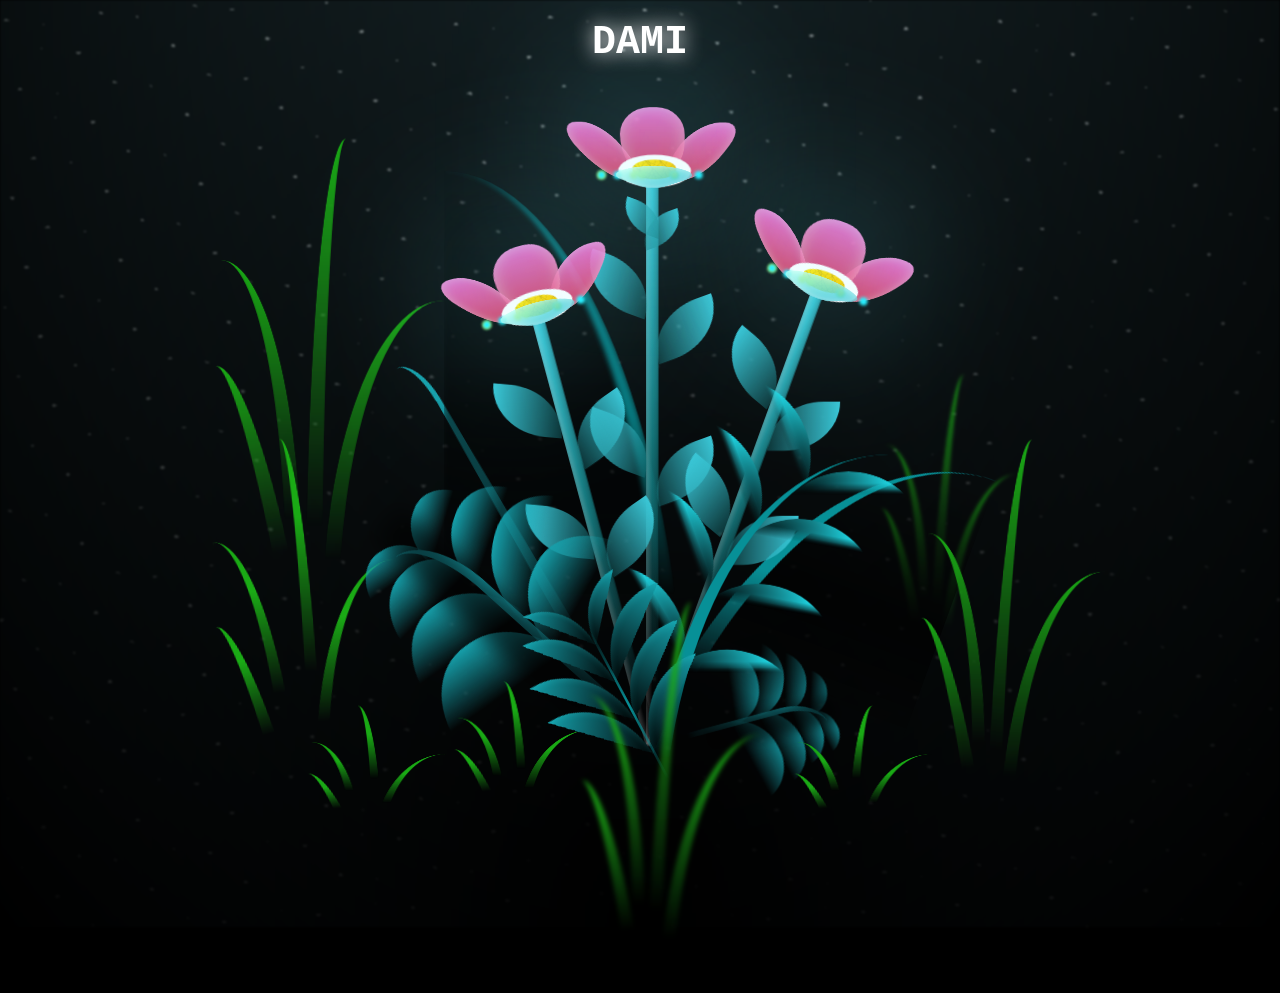
<file: flower.html>
<!DOCTYPE html>
<html lang="en">

<head>
 <head>
  <meta charset="UTF-8" />
  <meta name="viewport" content="width=device-width, initial-scale=1.0" />
  <title>FLOWERS FOR YOU</title>

  <!-- IMPORTANT: use flower.css, not style.css -->
  <link rel="stylesheet" href="flower.css" />
</head>

<body class="not-loaded">
  ...
  <!-- IMPORTANT: use flower.js, not script.js -->
  <script src="flower.js"></script>
</body>

 
  <div class="night"></div>

  
  <div class="flowers">
    <div class="flower flower--1">
      <div class="flower__leafs flower__leafs--1">
        <div class="flower__leaf flower__leaf--1"></div>
        <div class="flower__leaf flower__leaf--2"></div>
        <div class="flower__leaf flower__leaf--3"></div>
        <div class="flower__leaf flower__leaf--4"></div>
        <div class="flower__white-circle"></div>

        <div class="flower__light flower__light--1"></div>
        <div class="flower__light flower__light--2"></div>
        <div class="flower__light flower__light--3"></div>
        <div class="flower__light flower__light--4"></div>
        <div class="flower__light flower__light--5"></div>
        <div class="flower__light flower__light--6"></div>
        <div class="flower__light flower__light--7"></div>
        <div class="flower__light flower__light--8"></div>

      </div>
      <div class="flower__line">
        <div class="flower__line__leaf flower__line__leaf--1"></div>
        <div class="flower__line__leaf flower__line__leaf--2"></div>
        <div class="flower__line__leaf flower__line__leaf--3"></div>
        <div class="flower__line__leaf flower__line__leaf--4"></div>
        <div class="flower__line__leaf flower__line__leaf--5"></div>
        <div class="flower__line__leaf flower__line__leaf--6"></div>
      </div>
    </div>

    <div class="flower flower--2">
      <div class="flower__leafs flower__leafs--2">
        <div class="flower__leaf flower__leaf--1"></div>
        <div class="flower__leaf flower__leaf--2"></div>
        <div class="flower__leaf flower__leaf--3"></div>
        <div class="flower__leaf flower__leaf--4"></div>
        <div class="flower__white-circle"></div>

        <div class="flower__light flower__light--1"></div>
        <div class="flower__light flower__light--2"></div>
        <div class="flower__light flower__light--3"></div>
        <div class="flower__light flower__light--4"></div>
        <div class="flower__light flower__light--5"></div>
        <div class="flower__light flower__light--6"></div>
        <div class="flower__light flower__light--7"></div>
        <div class="flower__light flower__light--8"></div>

      </div>
      <div class="flower__line">
        <div class="flower__line__leaf flower__line__leaf--1"></div>
        <div class="flower__line__leaf flower__line__leaf--2"></div>
        <div class="flower__line__leaf flower__line__leaf--3"></div>
        <div class="flower__line__leaf flower__line__leaf--4"></div>
      </div>
    </div>

    <div class="flower flower--3">
      <div class="flower__leafs flower__leafs--3">
        <div class="flower__leaf flower__leaf--1"></div>
        <div class="flower__leaf flower__leaf--2"></div>
        <div class="flower__leaf flower__leaf--3"></div>
        <div class="flower__leaf flower__leaf--4"></div>
        <div class="flower__white-circle"></div>

        <div class="flower__light flower__light--1"></div>
        <div class="flower__light flower__light--2"></div>
        <div class="flower__light flower__light--3"></div>
        <div class="flower__light flower__light--4"></div>
        <div class="flower__light flower__light--5"></div>
        <div class="flower__light flower__light--6"></div>
        <div class="flower__light flower__light--7"></div>
        <div class="flower__light flower__light--8"></div>

      </div>
      <div class="flower__line">
        <div class="flower__line__leaf flower__line__leaf--1"></div>
        <div class="flower__line__leaf flower__line__leaf--2"></div>
        <div class="flower__line__leaf flower__line__leaf--3"></div>
        <div class="flower__line__leaf flower__line__leaf--4"></div>
      </div>
    </div>

    <div class="grow-ans" style="--d:1.2s">
      <div class="flower__g-long">
        <div class="flower__g-long__top"></div>
        <div class="flower__g-long__bottom"></div>
      </div>
    </div>

    <div class="growing-grass">
      <div class="flower__grass flower__grass--1">
        <div class="flower__grass--top"></div>
        <div class="flower__grass--bottom"></div>
        <div class="flower__grass__leaf flower__grass__leaf--1"></div>
        <div class="flower__grass__leaf flower__grass__leaf--2"></div>
        <div class="flower__grass__leaf flower__grass__leaf--3"></div>
        <div class="flower__grass__leaf flower__grass__leaf--4"></div>
        <div class="flower__grass__leaf flower__grass__leaf--5"></div>
        <div class="flower__grass__leaf flower__grass__leaf--6"></div>
        <div class="flower__grass__leaf flower__grass__leaf--7"></div>
        <div class="flower__grass__leaf flower__grass__leaf--8"></div>
        <div class="flower__grass__overlay"></div>
      </div>
    </div>

    <div class="growing-grass">
      <div class="flower__grass flower__grass--2">
        <div class="flower__grass--top"></div>
        <div class="flower__grass--bottom"></div>
        <div class="flower__grass__leaf flower__grass__leaf--1"></div>
        <div class="flower__grass__leaf flower__grass__leaf--2"></div>
        <div class="flower__grass__leaf flower__grass__leaf--3"></div>
        <div class="flower__grass__leaf flower__grass__leaf--4"></div>
        <div class="flower__grass__leaf flower__grass__leaf--5"></div>
        <div class="flower__grass__leaf flower__grass__leaf--6"></div>
        <div class="flower__grass__leaf flower__grass__leaf--7"></div>
        <div class="flower__grass__leaf flower__grass__leaf--8"></div>
        <div class="flower__grass__overlay"></div>
      </div>
    </div>

    <div class="grow-ans" style="--d:2.4s">
      <div class="flower__g-right flower__g-right--1">
        <div class="leaf"></div>
      </div>
    </div>

    <div class="grow-ans" style="--d:2.8s">
      <div class="flower__g-right flower__g-right--2">
        <div class="leaf"></div>
      </div>
    </div>

    <div class="grow-ans" style="--d:2.8s">
      <div class="flower__g-front">
        <div class="flower__g-front__leaf-wrapper flower__g-front__leaf-wrapper--1">
          <div class="flower__g-front__leaf"></div>
        </div>
        <div class="flower__g-front__leaf-wrapper flower__g-front__leaf-wrapper--2">
          <div class="flower__g-front__leaf"></div>
        </div>
        <div class="flower__g-front__leaf-wrapper flower__g-front__leaf-wrapper--3">
          <div class="flower__g-front__leaf"></div>
        </div>
        <div class="flower__g-front__leaf-wrapper flower__g-front__leaf-wrapper--4">
          <div class="flower__g-front__leaf"></div>
        </div>
        <div class="flower__g-front__leaf-wrapper flower__g-front__leaf-wrapper--5">
          <div class="flower__g-front__leaf"></div>
        </div>
        <div class="flower__g-front__leaf-wrapper flower__g-front__leaf-wrapper--6">
          <div class="flower__g-front__leaf"></div>
        </div>
        <div class="flower__g-front__leaf-wrapper flower__g-front__leaf-wrapper--7">
          <div class="flower__g-front__leaf"></div>
        </div>
        <div class="flower__g-front__leaf-wrapper flower__g-front__leaf-wrapper--8">
          <div class="flower__g-front__leaf"></div>
        </div>
        <div class="flower__g-front__line"></div>
      </div>
    </div>

    <div class="grow-ans" style="--d:3.2s">
      <div class="flower__g-fr">
        <div class="leaf"></div>
        <div class="flower__g-fr__leaf flower__g-fr__leaf--1"></div>
        <div class="flower__g-fr__leaf flower__g-fr__leaf--2"></div>
        <div class="flower__g-fr__leaf flower__g-fr__leaf--3"></div>
        <div class="flower__g-fr__leaf flower__g-fr__leaf--4"></div>
        <div class="flower__g-fr__leaf flower__g-fr__leaf--5"></div>
        <div class="flower__g-fr__leaf flower__g-fr__leaf--6"></div>
        <div class="flower__g-fr__leaf flower__g-fr__leaf--7"></div>
        <div class="flower__g-fr__leaf flower__g-fr__leaf--8"></div>
      </div>
    </div>

    <div class="long-g long-g--0">
      <div class="grow-ans" style="--d:3s">
        <div class="leaf leaf--0"></div>
      </div>
      <div class="grow-ans" style="--d:2.2s">
        <div class="leaf leaf--1"></div>
      </div>
      <div class="grow-ans" style="--d:3.4s">
        <div class="leaf leaf--2"></div>
      </div>
      <div class="grow-ans" style="--d:3.6s">
        <div class="leaf leaf--3"></div>
      </div>
    </div>

    <div class="long-g long-g--1">
      <div class="grow-ans" style="--d:3.6s">
        <div class="leaf leaf--0"></div>
      </div>
      <div class="grow-ans" style="--d:3.8s">
        <div class="leaf leaf--1"></div>
      </div>
      <div class="grow-ans" style="--d:4s">
        <div class="leaf leaf--2"></div>
      </div>
      <div class="grow-ans" style="--d:4.2s">
        <div class="leaf leaf--3"></div>
      </div>
    </div>

    <div class="long-g long-g--2">
      <div class="grow-ans" style="--d:4s">
        <div class="leaf leaf--0"></div>
      </div>
      <div class="grow-ans" style="--d:4.2s">
        <div class="leaf leaf--1"></div>
      </div>
      <div class="grow-ans" style="--d:4.4s">
        <div class="leaf leaf--2"></div>
      </div>
      <div class="grow-ans" style="--d:4.6s">
        <div class="leaf leaf--3"></div>
      </div>
    </div>

    <div class="long-g long-g--3">
      <div class="grow-ans" style="--d:4s">
        <div class="leaf leaf--0"></div>
      </div>
      <div class="grow-ans" style="--d:4.2s">
        <div class="leaf leaf--1"></div>
      </div>
      <div class="grow-ans" style="--d:3s">
        <div class="leaf leaf--2"></div>
      </div>
      <div class="grow-ans" style="--d:3.6s">
        <div class="leaf leaf--3"></div>
      </div>
    </div>

    <div class="long-g long-g--4">
      <div class="grow-ans" style="--d:4s">
        <div class="leaf leaf--0"></div>
      </div>
      <div class="grow-ans" style="--d:4.2s">
        <div class="leaf leaf--1"></div>
      </div>
      <div class="grow-ans" style="--d:3s">
        <div class="leaf leaf--2"></div>
      </div>
      <div class="grow-ans" style="--d:3.6s">
        <div class="leaf leaf--3"></div>
      </div>
    </div>

    <div class="long-g long-g--5">
      <div class="grow-ans" style="--d:4s">
        <div class="leaf leaf--0"></div>
      </div>
      <div class="grow-ans" style="--d:4.2s">
        <div class="leaf leaf--1"></div>
      </div>
      <div class="grow-ans" style="--d:3s">
        <div class="leaf leaf--2"></div>
      </div>
      <div class="grow-ans" style="--d:3.6s">
        <div class="leaf leaf--3"></div>
      </div>
    </div>

    <div class="long-g long-g--6">
      <div class="grow-ans" style="--d:4.2s">
        <div class="leaf leaf--0"></div>
      </div>
      <div class="grow-ans" style="--d:4.4s">
        <div class="leaf leaf--1"></div>
      </div>
      <div class="grow-ans" style="--d:4.6s">
        <div class="leaf leaf--2"></div>
      </div>
      <div class="grow-ans" style="--d:4.8s">
        <div class="leaf leaf--3"></div>
      </div>
    </div>

    <div class="long-g long-g--7">
      <div class="grow-ans" style="--d:3s">
        <div class="leaf leaf--0"></div>
      </div>
      <div class="grow-ans" style="--d:3.2s">
        <div class="leaf leaf--1"></div>
      </div>
      <div class="grow-ans" style="--d:3.5s">
        <div class="leaf leaf--2"></div>
      </div>
      <div class="grow-ans" style="--d:3.6s">
        <div class="leaf leaf--3"></div>
      </div>
    </div>
  </div>

  <!-- Title -->
  <h1 class="title"><span id="title"></span></h1>
</body>

</html>

<!-- Import Javascript -->
<script src="flower.js"></script>
</file>
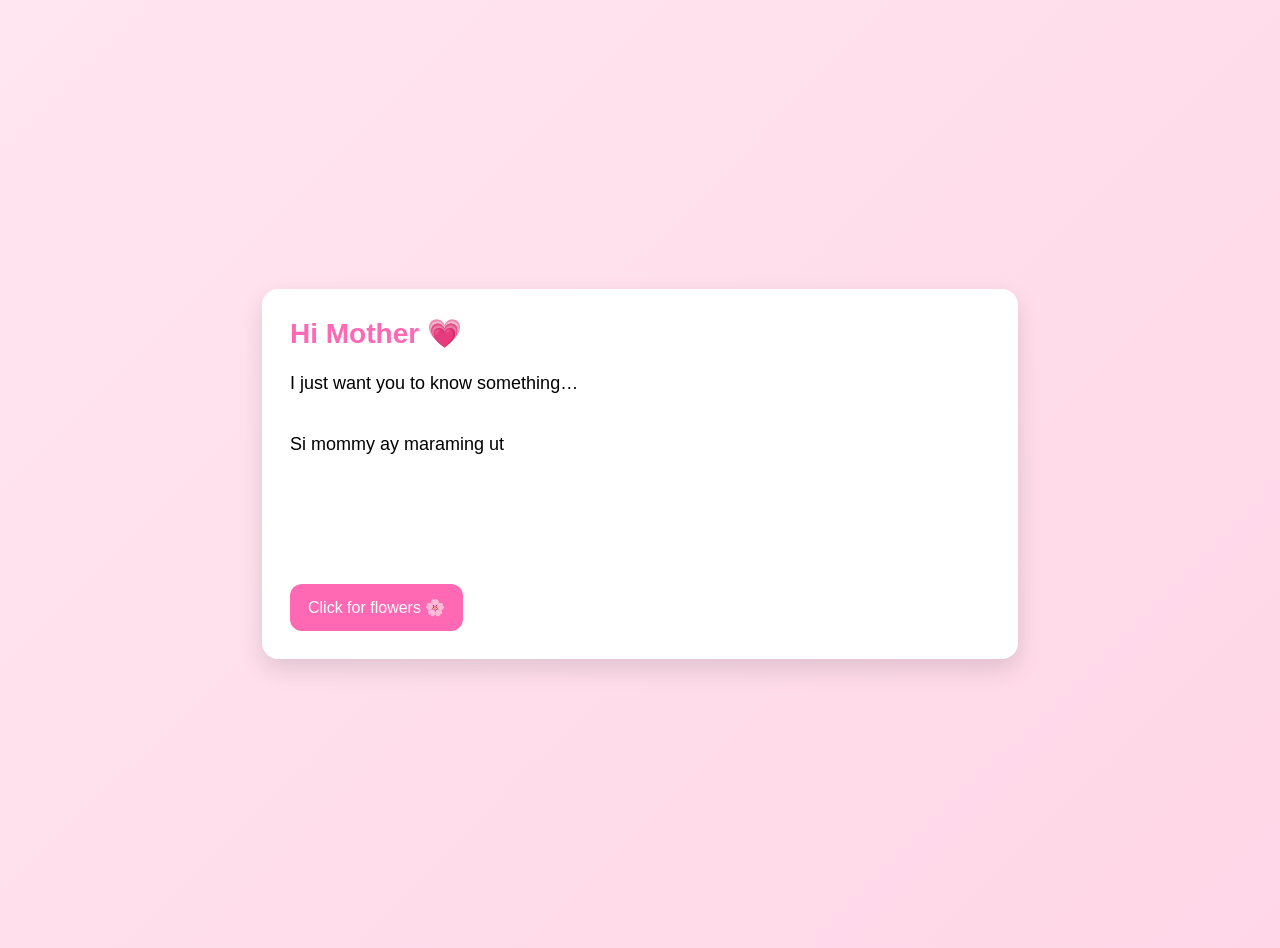
<file: letter.html>
<!DOCTYPE html>
<html lang="en">
<head>
  <meta charset="UTF-8" />
  <meta name="viewport" content="width=device-width, initial-scale=1.0" />
  <title>A letter for you 💌</title>
  <link rel="stylesheet" href="letter.css" />
</head>
<body>
  <main class="paper">
    <h1>Hi Mother 💗</h1>

    <p id="letterText"></p>

    <button id="openFlowers" class="btn">Click for flowers 🌸</button>
  </main>

  <script src="letter.js"></script>
</body>
</html>
</file>
<file: flower.css>
*,
*::after,
*::before {
  padding: 0;
  margin: 0;
  box-sizing: border-box;
}

:root {
  --dark-color: #000;
}

.title {
  position: absolute;
  width: 100%;
  text-align: center;
  margin-top: 20px;
  top: 0;
  left: 0;
  color: white;
  font-family: 'Courier New', Courier, monospace;
  font-size: 40px;
  text-shadow: 0px 0px 20px white;
}

body {
  display: flex;
  align-items: flex-end;
  justify-content: center;
  min-height: 100vh;
  background-color: var(--dark-color);
  overflow: hidden;
  perspective: 1000px;
}

.night {
  position: fixed;
  left: 50%;
  top: 0;
  transform: translateX(-50%);
  width: 100%;
  height: 100%;
  filter: blur(0.1vmin);
  background-image: radial-gradient(ellipse at top, transparent 0%, var(--dark-color)), radial-gradient(ellipse at bottom, var(--dark-color), rgba(145, 233, 255, 0.2)), repeating-linear-gradient(220deg, rgb(0, 0, 0) 0px, rgb(0, 0, 0) 19px, transparent 19px, transparent 22px), repeating-linear-gradient(189deg, rgb(0, 0, 0) 0px, rgb(0, 0, 0) 19px, transparent 19px, transparent 22px), repeating-linear-gradient(148deg, rgb(0, 0, 0) 0px, rgb(0, 0, 0) 19px, transparent 19px, transparent 22px), linear-gradient(90deg, rgb(255, 255, 250), rgb(240, 240, 240));
}

.flowers {
  position: relative;
  transform: scale(0.9);
}

.flower {
  position: absolute;
  bottom: 10vmin;
  transform-origin: bottom center;
  z-index: 10;
  --fl-speed: 0.8s;
}

.flower--1 {
  animation: moving-flower-1 4s linear infinite;
}

.flower--1 .flower__line {
  height: 20vmin;
  animation-delay: 0.3s;
}

.flower--1 .flower__line__leaf--1 {
  animation: blooming-leaf-right var(--fl-speed) 1.6s backwards;
}

.flower--1 .flower__line__leaf--2 {
  animation: blooming-leaf-right var(--fl-speed) 1.4s backwards;
}

.flower--1 .flower__line__leaf--3 {
  animation: blooming-leaf-left var(--fl-speed) 1.2s backwards;
}

.flower--1 .flower__line__leaf--4 {
  animation: blooming-leaf-left var(--fl-speed) 1s backwards;
}

.flower--1 .flower__line__leaf--5 {
  animation: blooming-leaf-right var(--fl-speed) 1.8s backwards;
}

.flower--1 .flower__line__leaf--6 {
  animation: blooming-leaf-left var(--fl-speed) 2s backwards;
}

.flower--2 {
  left: 50%;
  transform: rotate(20deg);
  animation: moving-flower-2 4s linear infinite;
}

.flower--2 .flower__line {
  height: 60vmin;
  animation-delay: 0.6s;
}

.flower--2 .flower__line__leaf--1 {
  animation: blooming-leaf-right var(--fl-speed) 1.9s backwards;
}

.flower--2 .flower__line__leaf--2 {
  animation: blooming-leaf-right var(--fl-speed) 1.7s backwards;
}

.flower--2 .flower__line__leaf--3 {
  animation: blooming-leaf-left var(--fl-speed) 1.5s backwards;
}

.flower--2 .flower__line__leaf--4 {
  animation: blooming-leaf-left var(--fl-speed) 1.3s backwards;
}

.flower--3 {
  left: 50%;
  transform: rotate(-15deg);
  animation: moving-flower-3 4s linear infinite;
}

.flower--3 .flower__line {
  animation-delay: 0.9s;
}

.flower--3 .flower__line__leaf--1 {
  animation: blooming-leaf-right var(--fl-speed) 2.5s backwards;
}

.flower--3 .flower__line__leaf--2 {
  animation: blooming-leaf-right var(--fl-speed) 2.3s backwards;
}

.flower--3 .flower__line__leaf--3 {
  animation: blooming-leaf-left var(--fl-speed) 2.1s backwards;
}

.flower--3 .flower__line__leaf--4 {
  animation: blooming-leaf-left var(--fl-speed) 1.9s backwards;
}

.flower__leafs {
  position: relative;
  animation: blooming-flower 2s backwards;
}

.flower__leafs--1 {
  animation-delay: 1.1s;
}

.flower__leafs--2 {
  animation-delay: 1.4s;
}

.flower__leafs--3 {
  animation-delay: 1.7s;
}

.flower__leafs::after {
  content: "";
  position: absolute;
  left: 0;
  top: 0;
  transform: translate(-50%, -100%);
  width: 8vmin;
  height: 8vmin;
  background-color: #7bff57;
  filter: blur(10vmin);
}

.flower__leaf {
  position: absolute;
  bottom: 0;
  left: 50%;
  width: 8vmin;
  height: 11vmin;
  border-radius: 51% 49% 47% 53%/44% 45% 55% 69%;
  background-color: #7bff57;
  background-image: linear-gradient(to top, #fffbfb, #ffffff);
  transform-origin: bottom center;
  opacity: 0.9;
  box-shadow: inset 0 0 2vmin rgba(255, 121, 121, 0.5);
}

.flower__leaf--1 {
  transform: translate(-10%, 1%) rotateY(40deg) rotateX(-50deg);
}

.flower__leaf--2 {
  transform: translate(-50%, -4%) rotateX(40deg);
}

.flower__leaf--3 {
  transform: translate(-90%, 0%) rotateY(45deg) rotateX(50deg);
}

.flower__leaf--4 {
  width: 8vmin;
  height: 8vmin;
  transform-origin: bottom left;
  border-radius: 4vmin 10vmin 4vmin 4vmin;
  transform: translate(0%, 18%) rotateX(70deg) rotate(-43deg);
  background-image: linear-gradient(to top, rgba(255, 2555, 255, 0.4), #7bff57);
  z-index: 1;
  opacity: 0.8;
  -webkit-transform: translate(0%, 18%) rotateX(70deg) rotate(-43deg);
  -moz-transform: translate(0%, 18%) rotateX(70deg) rotate(-43deg);
  -ms-transform: translate(0%, 18%) rotateX(70deg) rotate(-43deg);
  -o-transform: translate(0%, 18%) rotateX(70deg) rotate(-43deg);
}

.flower__white-circle {
  position: absolute;
  left: -3.5vmin;
  top: -3vmin;
  width: 9vmin;
  height: 4vmin;
  border-radius: 50%;
  background-color: #aff400;
}

.flower__white-circle::after {
  content: "";
  position: absolute;
  left: 50%;
  top: 45%;
  transform: translate(-50%, -50%);
  width: 60%;
  height: 60%;
  border-radius: inherit;
  background-image: repeating-linear-gradient(135deg, rgb(55, 255, 0) 0px, rgb(85, 255, 0) 1px, transparent 1px, transparent 12px), repeating-linear-gradient(45deg, rgba(0, 0, 0, 0.03) 0px, rgba(0, 0, 0, 0.03) 1px, transparent 1px, transparent 12px), repeating-linear-gradient(67.5deg, rgba(0, 0, 0, 0.03) 0px, rgba(0, 0, 0, 0.03) 1px, transparent 1px, transparent 12px), repeating-linear-gradient(135deg, rgba(0, 0, 0, 0.03) 0px, rgba(0, 0, 0, 0.03) 1px, transparent 1px, transparent 12px), repeating-linear-gradient(45deg, rgba(0, 0, 0, 0.03) 0px, rgba(0, 0, 0, 0.03) 1px, transparent 1px, transparent 12px), repeating-linear-gradient(112.5deg, rgba(0, 0, 0, 0.03) 0px, rgba(0, 0, 0, 0.03) 1px, transparent 1px, transparent 12px), repeating-linear-gradient(112.5deg, rgba(0, 0, 0, 0.03) 0px, rgba(0, 0, 0, 0.03) 1px, transparent 1px, transparent 12px), repeating-linear-gradient(45deg, rgba(0, 0, 0, 0.03) 0px, rgba(0, 0, 0, 0.03) 1px, transparent 1px, transparent 12px), repeating-linear-gradient(22.5deg, rgba(0, 0, 0, 0.03) 0px, rgba(0, 0, 0, 0.03) 1px, transparent 1px, transparent 12px), repeating-linear-gradient(45deg, rgba(0, 0, 0, 0.03) 0px, rgba(0, 0, 0, 0.03) 1px, transparent 1px, transparent 12px), repeating-linear-gradient(22.5deg, rgba(0, 0, 0, 0.03) 0px, rgba(0, 0, 0, 0.03) 1px, transparent 1px, transparent 12px), repeating-linear-gradient(135deg, rgba(0, 0, 0, 0.03) 0px, rgba(0, 0, 0, 0.03) 1px, transparent 1px, transparent 12px), repeating-linear-gradient(157.5deg, rgba(0, 0, 0, 0.03) 0px, rgba(0, 0, 0, 0.03) 1px, transparent 1px, transparent 12px), repeating-linear-gradient(67.5deg, rgba(0, 0, 0, 0.03) 0px, rgba(0, 0, 0, 0.03) 1px, transparent 1px, transparent 12px), repeating-linear-gradient(67.5deg, rgba(0, 0, 0, 0.03) 0px, rgba(0, 0, 0, 0.03) 1px, transparent 1px, transparent 12px), linear-gradient(90deg, rgb(255, 235, 18), rgb(255, 206, 0));
}

.flower__line {
  height: 55vmin;
  width: 1.5vmin;
  background-image: linear-gradient(to left, rgba(85, 255, 0, 0.715), transparent, rgba(67, 252, 0, 0.712)), linear-gradient(to top, transparent 10%, #87e64b, #71ec41);
  box-shadow: inset 0 0 2px rgba(73, 230, 0, 0.697);
  animation: grow-flower-tree 4s backwards;
}

.flower__line__leaf {
  --w: 7vmin;
  --h: calc(var(--w) + 2vmin);
  position: absolute;
  top: 20%;
  left: 90%;
  width: var(--w);
  height: var(--h);
  border-top-right-radius: var(--h);
  border-bottom-left-radius: var(--h);
  background-image: linear-gradient(to top, rgba(0, 221, 11, 0.579), #2a9c37);
}

.flower__line__leaf--1 {
  transform: rotate(70deg) rotateY(30deg);
}

.flower__line__leaf--2 {
  top: 45%;
  transform: rotate(70deg) rotateY(30deg);
}

.flower__line__leaf--3,
.flower__line__leaf--4,
.flower__line__leaf--6 {
  border-top-right-radius: 0;
  border-bottom-left-radius: 0;
  border-top-left-radius: var(--h);
  border-bottom-right-radius: var(--h);
  left: -460%;
  top: 12%;
  transform: rotate(-70deg) rotateY(30deg);
}

.flower__line__leaf--4 {
  top: 40%;
}

.flower__line__leaf--5 {
  top: 0;
  transform-origin: left;
  transform: rotate(70deg) rotateY(30deg) scale(0.6);
}

.flower__line__leaf--6 {
  top: -2%;
  left: -450%;
  transform-origin: right;
  transform: rotate(-70deg) rotateY(30deg) scale(0.6);
}

.flower__light {
  position: absolute;
  bottom: 0vmin;
  width: 1vmin;
  height: 1vmin;
  background-color: rgb(255, 251, 0);
  border-radius: 50%;
  filter: blur(0.2vmin);
  animation: light-ans 4s linear infinite backwards;
}

.flower__light:nth-child(odd) {
  background-color: #5df77b;
}

.flower__light--1 {
  left: -2vmin;
  animation-delay: 1s;
}

.flower__light--2 {
  left: 3vmin;
  animation-delay: 0.5s;
}

.flower__light--3 {
  left: -6vmin;
  animation-delay: 0.3s;
}

.flower__light--4 {
  left: 6vmin;
  animation-delay: 0.9s;
}

.flower__light--5 {
  left: -1vmin;
  animation-delay: 1.5s;
}

.flower__light--6 {
  left: -4vmin;
  animation-delay: 3s;
}

.flower__light--7 {
  left: 3vmin;
  animation-delay: 2s;
}

.flower__light--8 {
  left: -6vmin;
  animation-delay: 3.5s;
}

.flower__grass {
  --c: #61fb33;
  --line-w: 1.5vmin;
  position: absolute;
  bottom: 12vmin;
  left: -7vmin;
  display: flex;
  flex-direction: column;
  align-items: flex-end;
  z-index: 20;
  transform-origin: bottom center;
  transform: rotate(-48deg) rotateY(40deg);
}

.flower__grass--1 {
  animation: moving-grass 2s linear infinite;
}

.flower__grass--2 {
  left: 2vmin;
  bottom: 10vmin;
  transform: scale(0.5) rotate(75deg) rotateX(10deg) rotateY(-200deg);
  opacity: 0.8;
  z-index: 0;
  animation: moving-grass--2 1.5s linear infinite;
}

.flower__grass--top {
  width: 7vmin;
  height: 10vmin;
  border-top-right-radius: 100%;
  border-right: var(--line-w) solid var(--c);
  transform-origin: bottom center;
  transform: rotate(-2deg);
}

.flower__grass--bottom {
  margin-top: -2px;
  width: var(--line-w);
  height: 25vmin;
  background-image: linear-gradient(to top, transparent, var(--c));
}

.flower__grass__leaf {
  --size: 10vmin;
  position: absolute;
  width: calc(var(--size) * 2.1);
  height: var(--size);
  border-top-left-radius: var(--size);
  border-top-right-radius: var(--size);
  background-image: linear-gradient(to top, transparent, transparent 30%, var(--c));
  z-index: 100;
}

.flower__grass__leaf--1 {
  top: -6%;
  left: 30%;
  --size: 6vmin;
  transform: rotate(-20deg);
  animation: growing-grass-ans--1 2s 2.6s backwards;
}

@keyframes growing-grass-ans--1 {
  0% {
    transform-origin: bottom left;
    transform: rotate(-20deg) scale(0);
  }
}

.flower__grass__leaf--2 {
  top: -5%;
  left: -110%;
  --size: 6vmin;
  transform: rotate(10deg);
  animation: growing-grass-ans--2 2s 2.4s linear backwards;
}

@keyframes growing-grass-ans--2 {
  0% {
    transform-origin: bottom right;
    transform: rotate(10deg) scale(0);
  }
}

.flower__grass__leaf--3 {
  top: 5%;
  left: 60%;
  --size: 8vmin;
  transform: rotate(-18deg) rotateX(-20deg);
  animation: growing-grass-ans--3 2s 2.2s linear backwards;
}

@keyframes growing-grass-ans--3 {
  0% {
    transform-origin: bottom left;
    transform: rotate(-18deg) rotateX(-20deg) scale(0);
  }
}

.flower__grass__leaf--4 {
  top: 6%;
  left: -135%;
  --size: 8vmin;
  transform: rotate(2deg);
  animation: growing-grass-ans--4 2s 2s linear backwards;
}

@keyframes growing-grass-ans--4 {
  0% {
    transform-origin: bottom right;
    transform: rotate(2deg) scale(0);
  }
}

.flower__grass__leaf--5 {
  top: 20%;
  left: 60%;
  --size: 10vmin;
  transform: rotate(-24deg) rotateX(-20deg);
  animation: growing-grass-ans--5 2s 1.8s linear backwards;
}

@keyframes growing-grass-ans--5 {
  0% {
    transform-origin: bottom left;
    transform: rotate(-24deg) rotateX(-20deg) scale(0);
  }
}

.flower__grass__leaf--6 {
  top: 22%;
  left: -180%;
  --size: 10vmin;
  transform: rotate(10deg);
  animation: growing-grass-ans--6 2s 1.6s linear backwards;
}

@keyframes growing-grass-ans--6 {
  0% {
    transform-origin: bottom right;
    transform: rotate(10deg) scale(0);
  }
}

.flower__grass__leaf--7 {
  top: 39%;
  left: 70%;
  --size: 10vmin;
  transform: rotate(-10deg);
  animation: growing-grass-ans--7 2s 1.4s linear backwards;
}

@keyframes growing-grass-ans--7 {
  0% {
    transform-origin: bottom left;
    transform: rotate(-10deg) scale(0);
  }
}

.flower__grass__leaf--8 {
  top: 40%;
  left: -215%;
  --size: 11vmin;
  transform: rotate(10deg);
  animation: growing-grass-ans--8 2s 1.2s linear backwards;
}

@keyframes growing-grass-ans--8 {
  0% {
    transform-origin: bottom right;
    transform: rotate(10deg) scale(0);
  }
}

.flower__grass__overlay {
  position: absolute;
  top: -10%;
  right: 0%;
  width: 100%;
  height: 100%;
  background-color: rgba(51, 255, 0, 0.6);
  filter: blur(1.5vmin);
  z-index: 100;
}

.flower__g-long {
  --w: 2vmin;
  --h: 6vmin;
  --c: #5dff51;
  position: absolute;
  bottom: 10vmin;
  left: -3vmin;
  transform-origin: bottom center;
  transform: rotate(-30deg) rotateY(-20deg);
  display: flex;
  flex-direction: column;
  align-items: flex-end;
  animation: flower-g-long-ans 3s linear infinite;
}

@keyframes flower-g-long-ans {

  0%,
  100% {
    transform: rotate(-30deg) rotateY(-20deg);
  }

  50% {
    transform: rotate(-32deg) rotateY(-20deg);
  }
}

.flower__g-long__top {
  top: calc(var(--h) * -1);
  width: calc(var(--w) + 1vmin);
  height: var(--h);
  border-top-right-radius: 100%;
  border-right: 0.7vmin solid var(--c);
  transform: translate(-0.7vmin, 1vmin);
}

.flower__g-long__bottom {
  width: var(--w);
  height: 50vmin;
  transform-origin: bottom center;
  background-image: linear-gradient(to top, transparent 30%, var(--c));
  box-shadow: inset 0 0 2px rgba(0, 223, 45, 0.5);
  -webkit-clip-path: polygon(35% 0, 65% 1%, 100% 100%, 0% 100%);
  clip-path: polygon(35% 0, 65% 1%, 100% 100%, 0% 100%);
}

.flower__g-right {
  position: absolute;
  bottom: 6vmin;
  left: -2vmin;
  transform-origin: bottom left;
  transform: rotate(20deg);
}

.flower__g-right .leaf {
  width: 30vmin;
  height: 50vmin;
  border-top-left-radius: 100%;
  border-left: 2vmin solid #7bff57;
  background-image: linear-gradient(to bottom, transparent, var(--dark-color) 60%);
  -webkit-mask-image: linear-gradient(to top, transparent 30%, #7bff57 60%);
}

.flower__g-right--1 {
  animation: flower-g-right-ans 2.5s linear infinite;
}

.flower__g-right--2 {
  left: 5vmin;
  transform: rotateY(-180deg);
  animation: flower-g-right-ans--2 3s linear infinite;
}

.flower__g-right--2 .leaf {
  height: 75vmin;
  filter: blur(0.3vmin);
  opacity: 0.8;
}

@keyframes flower-g-right-ans {

  0%,
  100% {
    transform: rotate(20deg);
  }

  50% {
    transform: rotate(24deg) rotateX(-20deg);
  }
}

@keyframes flower-g-right-ans--2 {

  0%,
  100% {
    transform: rotateY(-180deg) rotate(0deg) rotateX(-20deg);
  }

  50% {
    transform: rotateY(-180deg) rotate(6deg) rotateX(-20deg);
  }
}

.flower__g-front {
  position: absolute;
  bottom: 6vmin;
  left: 2.5vmin;
  z-index: 100;
  transform-origin: bottom center;
  transform: rotate(-28deg) rotateY(30deg) scale(1.04);
  animation: flower__g-front-ans 2s linear infinite;
}

@keyframes flower__g-front-ans {

  0%,
  100% {
    transform: rotate(-28deg) rotateY(30deg) scale(1.04);
  }

  50% {
    transform: rotate(-35deg) rotateY(40deg) scale(1.04);
  }
}

.flower__g-front__line {
  width: 0.3vmin;
  height: 20vmin;
  background-image: linear-gradient(to top, transparent, #7bff57, transparent 100%);
  position: relative;
}

.flower__g-front__leaf-wrapper {
  position: absolute;
  top: 0;
  left: 0;
  transform-origin: bottom left;
  transform: rotate(10deg);
}

.flower__g-front__leaf-wrapper:nth-child(even) {
  left: 0vmin;
  transform: rotateY(-180deg) rotate(5deg);
  animation: flower__g-front__leaf-left-ans 1s ease-in backwards;
}

.flower__g-front__leaf-wrapper:nth-child(odd) {
  animation: flower__g-front__leaf-ans 1s ease-in backwards;
}

.flower__g-front__leaf-wrapper--1 {
  top: -8vmin;
  transform: scale(0.7);
  animation: flower__g-front__leaf-ans 1s 5.5s ease-in backwards !important;
}

.flower__g-front__leaf-wrapper--2 {
  top: -8vmin;
  transform: rotateY(-180deg) scale(0.7) !important;
  animation: flower__g-front__leaf-left-ans-2 1s 4.6s ease-in backwards !important;
}

.flower__g-front__leaf-wrapper--3 {
  top: -3vmin;
  animation: flower__g-front__leaf-ans 1s 4.6s ease-in backwards;
}

.flower__g-front__leaf-wrapper--4 {
  top: -3vmin;
  transform: rotateY(-180deg) scale(0.9) !important;
  animation: flower__g-front__leaf-left-ans-2 1s 4.6s ease-in backwards !important;
}

@keyframes flower__g-front__leaf-left-ans-2 {
  0% {
    transform: rotateY(-180deg) scale(0);
  }
}

.flower__g-front__leaf-wrapper--5,
.flower__g-front__leaf-wrapper--6 {
  top: 2vmin;
}

.flower__g-front__leaf-wrapper--7,
.flower__g-front__leaf-wrapper--8 {
  top: 6.5vmin;
}

.flower__g-front__leaf-wrapper--2 {
  animation-delay: 5.2s !important;
}

.flower__g-front__leaf-wrapper--3 {
  animation-delay: 4.9s !important;
}

.flower__g-front__leaf-wrapper--5 {
  animation-delay: 4.3s !important;
}

.flower__g-front__leaf-wrapper--6 {
  animation-delay: 4.1s !important;
}

.flower__g-front__leaf-wrapper--7 {
  animation-delay: 3.8s !important;
}

.flower__g-front__leaf-wrapper--8 {
  animation-delay: 3.5s !important;
}

@keyframes flower__g-front__leaf-ans {
  0% {
    transform: rotate(10deg) scale(0);
  }
}

@keyframes flower__g-front__leaf-left-ans {
  0% {
    transform: rotateY(-180deg) rotate(5deg) scale(0);
  }
}

.flower__g-front__leaf {
  width: 10vmin;
  height: 10vmin;
  border-radius: 100% 0% 0% 100%/100% 100% 0% 0%;
  box-shadow: inset 0 2px 1vmin hsla(123, 99%, 38%, 0.625);
  background-image: linear-gradient(to bottom left, transparent, var(--dark-color)), linear-gradient(to bottom right, #7bff57 50%, transparent 50%, transparent);
  -webkit-mask-image: linear-gradient(to bottom right, #7bff57 50%, transparent 50%, transparent);
  mask-image: linear-gradient(to bottom right, #7bff57 50%, transparent 50%, transparent);
}

.flower__g-fr {
  position: absolute;
  bottom: -4vmin;
  left: vmin;
  transform-origin: bottom left;
  z-index: 10;
  animation: flower__g-fr-ans 2s linear infinite;
}

@keyframes flower__g-fr-ans {

  0%,
  100% {
    transform: rotate(2deg);
  }

  50% {
    transform: rotate(4deg);
    -webkit-transform: rotate(4deg);
    -moz-transform: rotate(4deg);
    -ms-transform: rotate(4deg);
    -o-transform: rotate(4deg);
  }
}

.flower__g-fr .leaf {
  width: 30vmin;
  height: 50vmin;
  border-top-left-radius: 100%;
  border-left: 2vmin solid #7bff57;
  -webkit-mask-image: linear-gradient(to top, transparent 25%, #7bff57 50%);
  position: relative;
  z-index: 1;
}

.flower__g-fr__leaf {
  position: absolute;
  top: 0;
  left: 0;
  width: 10vmin;
  height: 10vmin;
  border-radius: 100% 0% 0% 100%/100% 100% 0% 0%;
  box-shadow: inset 0 2px 1vmin hsla(134, 83%, 42%, 0.605);
  background-image: linear-gradient(to bottom left, transparent, var(--dark-color) 98%), linear-gradient(to bottom right, #7bff57 45%, transparent 50%, transparent);
  -webkit-mask-image: linear-gradient(135deg, #7bff57 40%, transparent 50%, transparent);
}

.flower__g-fr__leaf--1 {
  left: 20vmin;
  transform: rotate(45deg);
  animation: flower__g-fr-leaft-ans-1 0.5s 5.2s linear backwards;
}

@keyframes flower__g-fr-leaft-ans-1 {
  0% {
    transform-origin: left;
    transform: rotate(45deg) scale(0);
  }
}

.flower__g-fr__leaf--2 {
  left: 12vmin;
  top: -7vmin;
  transform: rotate(25deg) rotateY(-180deg);
  animation: flower__g-fr-leaft-ans-6 0.5s 5s linear backwards;
}

.flower__g-fr__leaf--3 {
  left: 15vmin;
  top: 6vmin;
  transform: rotate(55deg);
  animation: flower__g-fr-leaft-ans-5 0.5s 4.8s linear backwards;
}

.flower__g-fr__leaf--4 {
  left: 6vmin;
  top: -2vmin;
  transform: rotate(25deg) rotateY(-180deg);
  animation: flower__g-fr-leaft-ans-6 0.5s 4.6s linear backwards;
}

.flower__g-fr__leaf--5 {
  left: 10vmin;
  top: 14vmin;
  transform: rotate(55deg);
  animation: flower__g-fr-leaft-ans-5 0.5s 4.4s linear backwards;
}

@keyframes flower__g-fr-leaft-ans-5 {
  0% {
    transform-origin: left;
    transform: rotate(55deg) scale(0);
  }
}

.flower__g-fr__leaf--6 {
  left: 0vmin;
  top: 6vmin;
  transform: rotate(25deg) rotateY(-180deg);
  animation: flower__g-fr-leaft-ans-6 0.5s 4.2s linear backwards;
}

@keyframes flower__g-fr-leaft-ans-6 {
  0% {
    transform-origin: right;
    transform: rotate(25deg) rotateY(-180deg) scale(0);
  }
}

.flower__g-fr__leaf--7 {
  left: 5vmin;
  top: 22vmin;
  transform: rotate(45deg);
  animation: flower__g-fr-leaft-ans-7 0.5s 4s linear backwards;
}

@keyframes flower__g-fr-leaft-ans-7 {
  0% {
    transform-origin: left;
    transform: rotate(45deg) scale(0);
  }
}

.flower__g-fr__leaf--8 {
  left: -4vmin;
  top: 15vmin;
  transform: rotate(15deg) rotateY(-180deg);
  animation: flower__g-fr-leaft-ans-8 0.5s 3.8s linear backwards;
}

@keyframes flower__g-fr-leaft-ans-8 {
  0% {
    transform-origin: right;
    transform: rotate(15deg) rotateY(-180deg) scale(0);
  }
}

.long-g {
  position: absolute;
  bottom: 25vmin;
  left: -42vmin;
  transform-origin: bottom left;
}

.long-g--1 {
  bottom: 0vmin;
  transform: scale(0.8) rotate(-5deg);
}

.long-g--1 .leaf {
  -webkit-mask-image: linear-gradient(to top, transparent 40%, #7bff57 80%) !important;
}

.long-g--1 .leaf--1 {
  --w: 5vmin;
  --h: 60vmin;
  left: -2vmin;
  transform: rotate(3deg) rotateY(-180deg);
}

.long-g--2,
.long-g--3 {
  bottom: -3vmin;
  left: -35vmin;
  transform-origin: center;
  transform: scale(0.6) rotateX(60deg);
}

.long-g--2 .leaf,
.long-g--3 .leaf {
  -webkit-mask-image: linear-gradient(to top, transparent 50%, #7bff57 80%) !important;
}

.long-g--2 .leaf--1,
.long-g--3 .leaf--1 {
  left: -1vmin;
  transform: rotateY(-180deg);
}

.long-g--3 {
  left: -17vmin;
  bottom: 0vmin;
}

.long-g--3 .leaf {
  -webkit-mask-image: linear-gradient(to top, transparent 40%, #7bff57 80%) !important;
}

.long-g--4 {
  left: 25vmin;
  bottom: -3vmin;
  transform-origin: center;
  transform: scale(0.6) rotateX(60deg);
}

.long-g--4 .leaf {
  -webkit-mask-image: linear-gradient(to top, transparent 50%, #7bff57 80%) !important;
}

.long-g--5 {
  left: 42vmin;
  bottom: 0vmin;
  transform: scale(0.8) rotate(2deg);
}

.long-g--6 {
  left: 0vmin;
  bottom: -20vmin;
  z-index: 100;
  filter: blur(0.3vmin);
  transform: scale(0.8) rotate(2deg);
}

.long-g--7 {
  left: 35vmin;
  bottom: 20vmin;
  z-index: -1;
  filter: blur(0.3vmin);
  transform: scale(0.6) rotate(2deg);
  opacity: 0.7;
}

.long-g .leaf {
  --w: 15vmin;
  --h: 40vmin;
  --c: #1aaa15;
  position: absolute;
  bottom: 0;
  width: var(--w);
  height: var(--h);
  border-top-left-radius: 100%;
  border-left: 2vmin solid var(--c);
  -webkit-mask-image: linear-gradient(to top, transparent 20%, var(--dark-color));
  transform-origin: bottom center;
}

.long-g .leaf--0 {
  left: 2vmin;
  animation: leaf-ans-1 4s linear infinite;
}

.long-g .leaf--1 {
  --w: 5vmin;
  --h: 60vmin;
  animation: leaf-ans-1 4s linear infinite;
}

.long-g .leaf--2 {
  --w: 10vmin;
  --h: 40vmin;
  left: -0.5vmin;
  bottom: 5vmin;
  transform-origin: bottom left;
  transform: rotateY(-180deg);
  animation: leaf-ans-2 3s linear infinite;
}

.long-g .leaf--3 {
  --w: 5vmin;
  --h: 30vmin;
  left: -1vmin;
  bottom: 3.2vmin;
  transform-origin: bottom left;
  transform: rotate(-10deg) rotateY(-180deg);
  animation: leaf-ans-3 3s linear infinite;
}

@keyframes leaf-ans-1 {

  0%,
  100% {
    transform: rotate(-5deg) scale(1);
  }

  50% {
    transform: rotate(5deg) scale(1.1);
  }
}

@keyframes leaf-ans-2 {

  0%,
  100% {
    transform: rotateY(-180deg) rotate(5deg);
  }

  50% {
    transform: rotateY(-180deg) rotate(0deg) scale(1.1);
  }
}

@keyframes leaf-ans-3 {

  0%,
  100% {
    transform: rotate(-10deg) rotateY(-180deg);
  }

  50% {
    transform: rotate(-20deg) rotateY(-180deg);
  }
}

.grow-ans {
  animation: grow-ans 2s var(--d) backwards;
}

@keyframes grow-ans {
  0% {
    transform: scale(0);
    opacity: 0;
  }
}

@keyframes light-ans {
  0% {
    opacity: 0;
    transform: translateY(0vmin);
  }

  25% {
    opacity: 1;
    transform: translateY(-5vmin) translateX(-2vmin);
  }

  50% {
    opacity: 1;
    transform: translateY(-15vmin) translateX(2vmin);
    filter: blur(0.2vmin);
  }

  75% {
    transform: translateY(-20vmin) translateX(-2vmin);
    filter: blur(0.2vmin);
  }

  100% {
    transform: translateY(-30vmin);
    opacity: 0;
    filter: blur(1vmin);
  }
}

@keyframes moving-flower-1 {

  0%,
  100% {
    transform: rotate(2deg);
  }

  50% {
    transform: rotate(-2deg);
  }
}

@keyframes moving-flower-2 {

  0%,
  100% {
    transform: rotate(18deg);
  }

  50% {
    transform: rotate(14deg);
  }
}

@keyframes moving-flower-3 {

  0%,
  100% {
    transform: rotate(-18deg);
  }

  50% {
    transform: rotate(-20deg) rotateY(-10deg);
  }
}

@keyframes blooming-leaf-right {
  0% {
    transform-origin: left;
    transform: rotate(70deg) rotateY(30deg) scale(0);
  }
}

@keyframes blooming-leaf-left {
  0% {
    transform-origin: right;
    transform: rotate(-70deg) rotateY(30deg) scale(0);
  }
}

@keyframes grow-flower-tree {
  0% {
    height: 0;
    border-radius: 1vmin;
  }
}

@keyframes blooming-flower {
  0% {
    transform: scale(0);
  }
}

@keyframes moving-grass {

  0%,
  100% {
    transform: rotate(-48deg) rotateY(40deg);
  }

  50% {
    transform: rotate(-50deg) rotateY(40deg);
  }
}

@keyframes moving-grass--2 {

  0%,
  100% {
    transform: scale(0.5) rotate(75deg) rotateX(10deg) rotateY(-200deg);
  }

  50% {
    transform: scale(0.5) rotate(79deg) rotateX(10deg) rotateY(-200deg);
  }
}

.growing-grass {
  animation: growing-grass-ans 1s 2s backwards;
}

@keyframes growing-grass-ans {
  0% {
    transform: scale(0);
  }
}

.not-loaded * {
  animation-play-state: paused !important;
}

*,
*::after,
*::before {
  padding: 0;
  margin: 0;
  box-sizing: border-box;
}
:root {
  --dark-color: #000;
}
body {
  display: flex;
  align-items: flex-end;
  justify-content: center;
  min-height: 103vh;
  background-color: var(--dark-color);
  overflow: hidden;
  perspective: 1000px;
  padding: 100px 100px;
}
.night {
  position: fixed;
  left: 50%;
  top: 0;
  transform: translateX(-50%);
  width: 100%;
  height: 100%;
  filter: blur(0.1vmin);
}
.flowers {
  position: relative;
  transform: scale(0.9);
}
.flower {
  position: absolute;
  bottom: 10vmin;
  transform-origin: bottom center;
  z-index: 10;
  --fl-speed: 0.8s;
}
.flower--1 {
  animation: moving-flower-1 4s linear infinite;
}
.flower--1 .flower__line {
  height: 70vmin;
  animation-delay: 0.3s;
}
.flower--1 .flower__line__leaf--1 {
  animation: blooming-leaf-right var(--fl-speed) 1.6s backwards;
}
.flower--1 .flower__line__leaf--2 {
  animation: blooming-leaf-right var(--fl-speed) 1.4s backwards;
}
.flower--1 .flower__line__leaf--3 {
  animation: blooming-leaf-left var(--fl-speed) 1.2s backwards;
}
.flower--1 .flower__line__leaf--4 {
  animation: blooming-leaf-left var(--fl-speed) 1s backwards;
}
.flower--1 .flower__line__leaf--5 {
  animation: blooming-leaf-right var(--fl-speed) 1.8s backwards;
}
.flower--1 .flower__line__leaf--6 {
  animation: blooming-leaf-left var(--fl-speed) 2s backwards;
}
.flower--2 {
  left: 50%;
  transform: rotate(20deg);
  animation: moving-flower-2 4s linear infinite;
}
.flower--2 .flower__line {
  height: 60vmin;
  animation-delay: 0.6s;
}
.flower--2 .flower__line__leaf--1 {
  animation: blooming-leaf-right var(--fl-speed) 1.9s backwards;
}
.flower--2 .flower__line__leaf--2 {
  animation: blooming-leaf-right var(--fl-speed) 1.7s backwards;
}
.flower--2 .flower__line__leaf--3 {
  animation: blooming-leaf-left var(--fl-speed) 1.5s backwards;
}
.flower--2 .flower__line__leaf--4 {
  animation: blooming-leaf-left var(--fl-speed) 1.3s backwards;
}
.flower--3 {
  left: 50%;
  transform: rotate(-15deg);
  animation: moving-flower-3 4s linear infinite;
}
.flower--3 .flower__line {
  animation-delay: 0.9s;
}
.flower--3 .flower__line__leaf--1 {
  animation: blooming-leaf-right var(--fl-speed) 2.5s backwards;
}
.flower--3 .flower__line__leaf--2 {
  animation: blooming-leaf-right var(--fl-speed) 2.3s backwards;
}
.flower--3 .flower__line__leaf--3 {
  animation: blooming-leaf-left var(--fl-speed) 2.1s backwards;
}
.flower--3 .flower__line__leaf--4 {
  animation: blooming-leaf-left var(--fl-speed) 1.9s backwards;
}
.flower__leafs {
  position: relative;
  animation: blooming-flower 2s backwards;
}
.flower__leafs--1 {
  animation-delay: 1.1s;
}
.flower__leafs--2 {
  animation-delay: 1.4s;
}
.flower__leafs--3 {
  animation-delay: 1.7s;
}
.flower__leafs::after {
  content: "";
  position: absolute;
  left: 0;
  top: 0;
  transform: translate(-50%, -100%);
  width: 8vmin;
  height: 8vmin;
  background-color: #6bf0ff;
  filter: blur(10vmin);
}
.flower__leaf {
  position: absolute;
  bottom: 0;
  left: 50%;
  width: 8vmin;
  height: 11vmin;
  border-radius: 51% 49% 47% 53%/44% 45% 55% 69%;
  background-color: #ffa7e5;
  background-image: linear-gradient(to top, #ea4365, #f879e3);
  transform-origin: bottom center;
  opacity: 0.9;
  box-shadow: inset 0 0 2vmin rgba(255, 255, 255, 0.5);
}
.flower__leaf--1 {
  transform: translate(-10%, 1%) rotateY(40deg) rotateX(-50deg);
}
.flower__leaf--2 {
  transform: translate(-50%, -4%) rotateX(40deg);
}
.flower__leaf--3 {
  transform: translate(-90%, 0%) rotateY(45deg) rotateX(50deg);
}
.flower__leaf--4 {
  width: 8vmin;
  height: 8vmin;
  transform-origin: bottom left;
  border-radius: 4vmin 10vmin 4vmin 4vmin;
  transform: translate(0%, 18%) rotateX(70deg) rotate(-43deg);
  background-image: linear-gradient(to top, #39c6d6, #a7ffee);
  z-index: 1;
  opacity: 0.8;
}
.flower__white-circle {
  position: absolute;
  left: -3.5vmin;
  top: -3vmin;
  width: 9vmin;
  height: 4vmin;
  border-radius: 50%;
  background-color: #fff;
}
.flower__white-circle::after {
  content: "";
  position: absolute;
  left: 50%;
  top: 45%;
  transform: translate(-50%, -50%);
  width: 60%;
  height: 60%;
  border-radius: inherit;
  background-image: repeating-linear-gradient(300deg, rgba(0, 0, 0, 0.03) 0px, rgba(0, 0, 0, 0.03) 1px, transparent 1px, transparent 12px), repeating-linear-gradient(45deg, rgba(0, 0, 0, 0.03) 0px, rgba(0, 0, 0, 0.03) 1px, transparent 1px, transparent 12px), repeating-linear-gradient(67.5deg, rgba(0, 0, 0, 0.03) 0px, rgba(0, 0, 0, 0.03) 1px, transparent 1px, transparent 12px), repeating-linear-gradient(135deg, rgba(0, 0, 0, 0.03) 0px, rgba(0, 0, 0, 0.03) 1px, transparent 1px, transparent 12px), repeating-linear-gradient(45deg, rgba(0, 0, 0, 0.03) 0px, rgba(0, 0, 0, 0.03) 1px, transparent 1px, transparent 12px), repeating-linear-gradient(112.5deg, rgba(0, 0, 0, 0.03) 0px, rgba(0, 0, 0, 0.03) 1px, transparent 1px, transparent 12px), repeating-linear-gradient(112.5deg, rgba(0, 0, 0, 0.03) 0px, rgba(0, 0, 0, 0.03) 1px, transparent 1px, transparent 12px), repeating-linear-gradient(45deg, rgba(0, 0, 0, 0.03) 0px, rgba(0, 0, 0, 0.03) 1px, transparent 1px, transparent 12px), repeating-linear-gradient(22.5deg, rgba(0, 0, 0, 0.03) 0px, rgba(0, 0, 0, 0.03) 1px, transparent 1px, transparent 12px), repeating-linear-gradient(45deg, rgba(0, 0, 0, 0.03) 0px, rgba(0, 0, 0, 0.03) 1px, transparent 1px, transparent 12px), repeating-linear-gradient(22.5deg, rgba(0, 0, 0, 0.03) 0px, rgba(0, 0, 0, 0.03) 1px, transparent 1px, transparent 12px), repeating-linear-gradient(135deg, rgba(0, 0, 0, 0.03) 0px, rgba(0, 0, 0, 0.03) 1px, transparent 1px, transparent 12px), repeating-linear-gradient(157.5deg, rgba(0, 0, 0, 0.03) 0px, rgba(0, 0, 0, 0.03) 1px, transparent 1px, transparent 12px), repeating-linear-gradient(67.5deg, rgba(0, 0, 0, 0.03) 0px, rgba(0, 0, 0, 0.03) 1px, transparent 1px, transparent 12px), repeating-linear-gradient(67.5deg, rgba(0, 0, 0, 0.03) 0px, rgba(0, 0, 0, 0.03) 1px, transparent 1px, transparent 12px), linear-gradient(90deg, rgb(255, 235, 18), rgb(255, 206, 0));
}
.flower__line {
  height: 55vmin;
  width: 1.5vmin;
  background-image: linear-gradient(to left, rgba(0, 0, 0, 0.2), transparent, rgba(255, 255, 255, 0.2)), linear-gradient(to top, transparent 10%, #14757a, #39c6d6);
  box-shadow: inset 0 0 2px rgba(0, 0, 0, 0.5);
  animation: grow-flower-tree 4s backwards;
}
.flower__line__leaf {
  --w: 7vmin;
  --h: calc(var(--w) + 2vmin);
  position: absolute;
  top: 20%;
  left: 90%;
  width: var(--w);
  height: var(--h);
  border-top-right-radius: var(--h);
  border-bottom-left-radius: var(--h);
  background-image: linear-gradient(to top, rgba(20, 117, 122, 0.4), #39c6d6);
}
.flower__line__leaf--1 {
  transform: rotate(70deg) rotateY(30deg);
}
.flower__line__leaf--2 {
  top: 45%;
  transform: rotate(70deg) rotateY(30deg);
}
.flower__line__leaf--3, .flower__line__leaf--4, .flower__line__leaf--6 {
  border-top-right-radius: 0;
  border-bottom-left-radius: 0;
  border-top-left-radius: var(--h);
  border-bottom-right-radius: var(--h);
  left: -460%;
  top: 12%;
  transform: rotate(-70deg) rotateY(30deg);
}
.flower__line__leaf--4 {
  top: 40%;
}
.flower__line__leaf--5 {
  top: 0;
  transform-origin: left;
  transform: rotate(70deg) rotateY(30deg) scale(0.6);
}
.flower__line__leaf--6 {
  top: -2%;
  left: -450%;
  transform-origin: right;
  transform: rotate(-70deg) rotateY(30deg) scale(0.6);
}
.flower__light {
  position: absolute;
  bottom: 0vmin;
  width: 1vmin;
  height: 1vmin;
  background-color: rgb(255, 251, 0);
  border-radius: 50%;
  filter: blur(0.2vmin);
  animation: light-ans 4s linear infinite backwards;
}
.flower__light:nth-child(odd) {
  background-color: #23f0ff;
}
.flower__light--1 {
  left: -2vmin;
  animation-delay: 1s;
}
.flower__light--2 {
  left: 3vmin;
  animation-delay: 0.5s;
}
.flower__light--3 {
  left: -6vmin;
  animation-delay: 0.3s;
}
.flower__light--4 {
  left: 6vmin;
  animation-delay: 0.9s;
}
.flower__light--5 {
  left: -1vmin;
  animation-delay: 1.5s;
}
.flower__light--6 {
  left: -4vmin;
  animation-delay: 3s;
}
.flower__light--7 {
  left: 3vmin;
  animation-delay: 2s;
}
.flower__light--8 {
  left: -6vmin;
  animation-delay: 3.5s;
}
.flower__grass {
  --c: #159faa;
  --line-w: 1.5vmin;
  position: absolute;
  bottom: 12vmin;
  left: -7vmin;
  display: flex;
  flex-direction: column;
  align-items: flex-end;
  z-index: 20;
  transform-origin: bottom center;
  transform: rotate(-48deg) rotateY(40deg);
}
.flower__grass--1 {
  animation: moving-grass 2s linear infinite;
}
.flower__grass--2 {
  left: 2vmin;
  bottom: 10vmin;
  transform: scale(0.5) rotate(75deg) rotateX(10deg) rotateY(-200deg);
  opacity: 0.8;
  z-index: 0;
  animation: moving-grass--2 1.5s linear infinite;
}
.flower__grass--top {
  width: 7vmin;
  height: 10vmin;
  border-top-right-radius: 100%;
  border-right: var(--line-w) solid var(--c);
  transform-origin: bottom center;
  transform: rotate(-2deg);
}
.flower__grass--bottom {
  margin-top: -2px;
  width: var(--line-w);
  height: 25vmin;
  background-image: linear-gradient(to top, transparent, var(--c));
}
.flower__grass__leaf {
  --size: 10vmin;
  position: absolute;
  width: calc(var(--size) * 2.1);
  height: var(--size);
  border-top-left-radius: var(--size);
  border-top-right-radius: var(--size);
  background-image: linear-gradient(to top, transparent, transparent 30%, var(--c));
  z-index: 100;
}
.flower__grass__leaf--1 {
  top: -6%;
  left: 30%;
  --size: 6vmin;
  transform: rotate(-20deg);
  animation: growing-grass-ans--1 2s 2.6s backwards;
}
@keyframes growing-grass-ans--1 {
  0% {
    transform-origin: bottom left;
    transform: rotate(-20deg) scale(0);
  }
}
.flower__grass__leaf--2 {
  top: -5%;
  left: -110%;
  --size: 6vmin;
  transform: rotate(10deg);
  animation: growing-grass-ans--2 2s 2.4s linear backwards;
}
@keyframes growing-grass-ans--2 {
  0% {
    transform-origin: bottom right;
    transform: rotate(10deg) scale(0);
  }
}
.flower__grass__leaf--3 {
  top: 5%;
  left: 60%;
  --size: 8vmin;
  transform: rotate(-18deg) rotateX(-20deg);
  animation: growing-grass-ans--3 2s 2.2s linear backwards;
}
@keyframes growing-grass-ans--3 {
  0% {
    transform-origin: bottom left;
    transform: rotate(-18deg) rotateX(-20deg) scale(0);
  }
}
.flower__grass__leaf--4 {
  top: 6%;
  left: -135%;
  --size: 8vmin;
  transform: rotate(2deg);
  animation: growing-grass-ans--4 2s 2s linear backwards;
}
@keyframes growing-grass-ans--4 {
  0% {
    transform-origin: bottom right;
    transform: rotate(2deg) scale(0);
  }
}
.flower__grass__leaf--5 {
  top: 20%;
  left: 60%;
  --size: 10vmin;
  transform: rotate(-24deg) rotateX(-20deg);
  animation: growing-grass-ans--5 2s 1.8s linear backwards;
}
@keyframes growing-grass-ans--5 {
  0% {
    transform-origin: bottom left;
    transform: rotate(-24deg) rotateX(-20deg) scale(0);
  }
}
.flower__grass__leaf--6 {
  top: 22%;
  left: -180%;
  --size: 10vmin;
  transform: rotate(10deg);
  animation: growing-grass-ans--6 2s 1.6s linear backwards;
}
@keyframes growing-grass-ans--6 {
  0% {
    transform-origin: bottom right;
    transform: rotate(10deg) scale(0);
  }
}
.flower__grass__leaf--7 {
  top: 39%;
  left: 70%;
  --size: 10vmin;
  transform: rotate(-10deg);
  animation: growing-grass-ans--7 2s 1.4s linear backwards;
}
@keyframes growing-grass-ans--7 {
  0% {
    transform-origin: bottom left;
    transform: rotate(-10deg) scale(0);
  }
}
.flower__grass__leaf--8 {
  top: 40%;
  left: -215%;
  --size: 11vmin;
  transform: rotate(10deg);
  animation: growing-grass-ans--8 2s 1.2s linear backwards;
}
@keyframes growing-grass-ans--8 {
  0% {
    transform-origin: bottom right;
    transform: rotate(10deg) scale(0);
  }
}
.flower__grass__overlay {
  position: absolute;
  top: -10%;
  right: 0%;
  width: 100%;
  height: 100%;
  background-color: rgba(0, 0, 0, 0.6);
  filter: blur(1.5vmin);
  z-index: 100;
}
.flower__g-long {
  --w: 2vmin;
  --h: 6vmin;
  --c: #159faa;
  position: absolute;
  bottom: 10vmin;
  left: -3vmin;
  transform-origin: bottom center;
  transform: rotate(-30deg) rotateY(-20deg);
  display: flex;
  flex-direction: column;
  align-items: flex-end;
  animation: flower-g-long-ans 3s linear infinite;
}
@keyframes flower-g-long-ans {
  0%, 100% {
    transform: rotate(-30deg) rotateY(-20deg);
  }
  50% {
    transform: rotate(-32deg) rotateY(-20deg);
  }
}
.flower__g-long__top {
  top: calc(var(--h) * -1);
  width: calc(var(--w) + 1vmin);
  height: var(--h);
  border-top-right-radius: 100%;
  border-right: 0.7vmin solid var(--c);
  transform: translate(-0.7vmin, 1vmin);
}
.flower__g-long__bottom {
  width: var(--w);
  height: 50vmin;
  transform-origin: bottom center;
  background-image: linear-gradient(to top, transparent 30%, var(--c));
  box-shadow: inset 0 0 2px rgba(0, 0, 0, 0.5);
  clip-path: polygon(35% 0, 65% 1%, 100% 100%, 0% 100%);
}
.flower__g-right {
  position: absolute;
  bottom: 6vmin;
  left: -2vmin;
  transform-origin: bottom left;
  transform: rotate(20deg);
}
.flower__g-right .leaf {
  width: 30vmin;
  height: 50vmin;
  border-top-left-radius: 100%;
  border-left: 2vmin solid #079097;
  background-image: linear-gradient(to bottom, transparent, var(--dark-color) 60%);
  -webkit-mask-image: linear-gradient(to top, transparent 30%, #079097 60%);
}
.flower__g-right--1 {
  animation: flower-g-right-ans 2.5s linear infinite;
}
.flower__g-right--2 {
  left: 5vmin;
  transform: rotateY(-180deg);
  animation: flower-g-right-ans--2 3s linear infinite;
}
.flower__g-right--2 .leaf {
  height: 75vmin;
  filter: blur(0.3vmin);
  opacity: 0.8;
}
@keyframes flower-g-right-ans {
  0%, 100% {
    transform: rotate(20deg);
  }
  50% {
    transform: rotate(24deg) rotateX(-20deg);
  }
}
@keyframes flower-g-right-ans--2 {
  0%, 100% {
    transform: rotateY(-180deg) rotate(0deg) rotateX(-20deg);
  }
  50% {
    transform: rotateY(-180deg) rotate(6deg) rotateX(-20deg);
  }
}
.flower__g-front {
  position: absolute;
  bottom: 6vmin;
  left: 2.5vmin;
  z-index: 100;
  transform-origin: bottom center;
  transform: rotate(-28deg) rotateY(30deg) scale(1.04);
  animation: flower__g-front-ans 2s linear infinite;
}
@keyframes flower__g-front-ans {
  0%, 100% {
    transform: rotate(-28deg) rotateY(30deg) scale(1.04);
  }
  50% {
    transform: rotate(-35deg) rotateY(40deg) scale(1.04);
  }
}
.flower__g-front__line {
  width: 0.3vmin;
  height: 20vmin;
  background-image: linear-gradient(to top, transparent, #079097, transparent 100%);
  position: relative;
}
.flower__g-front__leaf-wrapper {
  position: absolute;
  top: 0;
  left: 0;
  transform-origin: bottom left;
  transform: rotate(10deg);
}
.flower__g-front__leaf-wrapper:nth-child(even) {
  left: 0vmin;
  transform: rotateY(-180deg) rotate(5deg);
  animation: flower__g-front__leaf-left-ans 1s ease-in backwards;
}
.flower__g-front__leaf-wrapper:nth-child(odd) {
  animation: flower__g-front__leaf-ans 1s ease-in backwards;
}
.flower__g-front__leaf-wrapper--1 {
  top: -8vmin;
  transform: scale(0.7);
  animation: flower__g-front__leaf-ans 1s 5.5s ease-in backwards !important;
}
.flower__g-front__leaf-wrapper--2 {
  top: -8vmin;
  transform: rotateY(-180deg) scale(0.7) !important;
  animation: flower__g-front__leaf-left-ans-2 1s 4.6s ease-in backwards !important;
}
.flower__g-front__leaf-wrapper--3 {
  top: -3vmin;
  animation: flower__g-front__leaf-ans 1s 4.6s ease-in backwards;
}
.flower__g-front__leaf-wrapper--4 {
  top: -3vmin;
  transform: rotateY(-180deg) scale(0.9) !important;
  animation: flower__g-front__leaf-left-ans-2 1s 4.6s ease-in backwards !important;
}
@keyframes flower__g-front__leaf-left-ans-2 {
  0% {
    transform: rotateY(-180deg) scale(0);
  }
}
.flower__g-front__leaf-wrapper--5, .flower__g-front__leaf-wrapper--6 {
  top: 2vmin;
}
.flower__g-front__leaf-wrapper--7, .flower__g-front__leaf-wrapper--8 {
  top: 6.5vmin;
}
.flower__g-front__leaf-wrapper--2 {
  animation-delay: 5.2s !important;
}
.flower__g-front__leaf-wrapper--3 {
  animation-delay: 4.9s !important;
}
.flower__g-front__leaf-wrapper--5 {
  animation-delay: 4.3s !important;
}
.flower__g-front__leaf-wrapper--6 {
  animation-delay: 4.1s !important;
}
.flower__g-front__leaf-wrapper--7 {
  animation-delay: 3.8s !important;
}
.flower__g-front__leaf-wrapper--8 {
  animation-delay: 3.5s !important;
}
@keyframes flower__g-front__leaf-ans {
  0% {
    transform: rotate(10deg) scale(0);
  }
}
@keyframes flower__g-front__leaf-left-ans {
  0% {
    transform: rotateY(-180deg) rotate(5deg) scale(0);
  }
}
.flower__g-front__leaf {
  width: 10vmin;
  height: 10vmin;
  border-radius: 100% 0% 0% 100%/100% 100% 0% 0%;
  box-shadow: inset 0 2px 1vmin hsla(184, 97%, 58%, 0.2);
  background-image: linear-gradient(to bottom left, transparent, var(--dark-color)), linear-gradient(to bottom right, #159faa 50%, transparent 50%, transparent);
  -webkit-mask-image: linear-gradient(to bottom right, #159faa 50%, transparent 50%, transparent);
  mask-image: linear-gradient(to bottom right, #159faa 50%, transparent 50%, transparent);
}
.flower__g-fr {
  position: absolute;
  bottom: -4vmin;
  left: vmin;
  transform-origin: bottom left;
  z-index: 10;
  animation: flower__g-fr-ans 2s linear infinite;
}
@keyframes flower__g-fr-ans {
  0%, 100% {
    transform: rotate(2deg);
  }
  50% {
    transform: rotate(4deg);
  }
}
.flower__g-fr .leaf {
  width: 30vmin;
  height: 50vmin;
  border-top-left-radius: 100%;
  border-left: 2vmin solid #079097;
  -webkit-mask-image: linear-gradient(to top, transparent 25%, #079097 50%);
  position: relative;
  z-index: 1;
}
.flower__g-fr__leaf {
  position: absolute;
  top: 0;
  left: 0;
  width: 10vmin;
  height: 10vmin;
  border-radius: 100% 0% 0% 100%/100% 100% 0% 0%;
  box-shadow: inset 0 2px 1vmin hsla(184, 97%, 58%, 0.2);
  background-image: linear-gradient(to bottom left, transparent, var(--dark-color) 98%), linear-gradient(to bottom right, #23f0ff 45%, transparent 50%, transparent);
  -webkit-mask-image: linear-gradient(135deg, #159faa 40%, transparent 50%, transparent);
}
.flower__g-fr__leaf--1 {
  left: 20vmin;
  transform: rotate(45deg);
  animation: flower__g-fr-leaft-ans-1 0.5s 5.2s linear backwards;
}
@keyframes flower__g-fr-leaft-ans-1 {
  0% {
    transform-origin: left;
    transform: rotate(45deg) scale(0);
  }
}
.flower__g-fr__leaf--2 {
  left: 12vmin;
  top: -7vmin;
  transform: rotate(25deg) rotateY(-180deg);
  animation: flower__g-fr-leaft-ans-6 0.5s 5s linear backwards;
}
.flower__g-fr__leaf--3 {
  left: 15vmin;
  top: 6vmin;
  transform: rotate(55deg);
  animation: flower__g-fr-leaft-ans-5 0.5s 4.8s linear backwards;
}
.flower__g-fr__leaf--4 {
  left: 6vmin;
  top: -2vmin;
  transform: rotate(25deg) rotateY(-180deg);
  animation: flower__g-fr-leaft-ans-6 0.5s 4.6s linear backwards;
}
.flower__g-fr__leaf--5 {
  left: 10vmin;
  top: 14vmin;
  transform: rotate(55deg);
  animation: flower__g-fr-leaft-ans-5 0.5s 4.4s linear backwards;
}
@keyframes flower__g-fr-leaft-ans-5 {
  0% {
    transform-origin: left;
    transform: rotate(55deg) scale(0);
  }
}
.flower__g-fr__leaf--6 {
  left: 0vmin;
  top: 6vmin;
  transform: rotate(25deg) rotateY(-180deg);
  animation: flower__g-fr-leaft-ans-6 0.5s 4.2s linear backwards;
}
@keyframes flower__g-fr-leaft-ans-6 {
  0% {
    transform-origin: right;
    transform: rotate(25deg) rotateY(-180deg) scale(0);
  }
}
.flower__g-fr__leaf--7 {
  left: 5vmin;
  top: 22vmin;
  transform: rotate(45deg);
  animation: flower__g-fr-leaft-ans-7 0.5s 4s linear backwards;
}
@keyframes flower__g-fr-leaft-ans-7 {
  0% {
    transform-origin: left;
    transform: rotate(45deg) scale(0);
  }
}
.flower__g-fr__leaf--8 {
  left: -4vmin;
  top: 15vmin;
  transform: rotate(15deg) rotateY(-180deg);
  animation: flower__g-fr-leaft-ans-8 0.5s 3.8s linear backwards;
}
@keyframes flower__g-fr-leaft-ans-8 {
  0% {
    transform-origin: right;
    transform: rotate(15deg) rotateY(-180deg) scale(0);
  }
}
.long-g {
  position: absolute;
  bottom: 25vmin;
  left: -42vmin;
  transform-origin: bottom left;
}
.long-g--1 {
  bottom: 0vmin;
  transform: scale(0.8) rotate(-5deg);
}
.long-g--1 .leaf {
  -webkit-mask-image: linear-gradient(to top, transparent 40%, #079097 80%) !important;
}
.long-g--1 .leaf--1 {
  --w: 5vmin;
  --h: 60vmin;
  left: -2vmin;
  transform: rotate(3deg) rotateY(-180deg);
}
.long-g--2, .long-g--3 {
  bottom: -3vmin;
  left: -35vmin;
  transform-origin: center;
  transform: scale(0.6) rotateX(60deg);
}
.long-g--2 .leaf, .long-g--3 .leaf {
  -webkit-mask-image: linear-gradient(to top, transparent 50%, #079097 80%) !important;
}
.long-g--2 .leaf--1, .long-g--3 .leaf--1 {
  left: -1vmin;
  transform: rotateY(-180deg);
}
.long-g--3 {
  left: -17vmin;
  bottom: 0vmin;
}
.long-g--3 .leaf {
  -webkit-mask-image: linear-gradient(to top, transparent 40%, #079097 80%) !important;
}
.long-g--4 {
  left: 25vmin;
  bottom: -3vmin;
  transform-origin: center;
  transform: scale(0.6) rotateX(60deg);
}
.long-g--4 .leaf {
  -webkit-mask-image: linear-gradient(to top, transparent 50%, #079097 80%) !important;
}
.long-g--5 {
  left: 42vmin;
  bottom: 0vmin;
  transform: scale(0.8) rotate(2deg);
}
.long-g--6 {
  left: 0vmin;
  bottom: -20vmin;
  z-index: 100;
  filter: blur(0.3vmin);
  transform: scale(0.8) rotate(2deg);
}
.long-g--7 {
  left: 35vmin;
  bottom: 20vmin;
  z-index: -1;
  filter: blur(0.3vmin);
  transform: scale(0.6) rotate(2deg);
  opacity: 0.7;
}
.long-g .leaf {
  --w: 15vmin;
  --h: 40vmin;
  --c: #1aaa15;
  position: absolute;
  bottom: 0;
  width: var(--w);
  height: var(--h);
  border-top-left-radius: 100%;
  border-left: 2vmin solid var(--c);
  -webkit-mask-image: linear-gradient(to top, transparent 20%, var(--dark-color));
  transform-origin: bottom center;
}
.long-g .leaf--0 {
  left: 2vmin;
  animation: leaf-ans-1 4s linear infinite;
}
.long-g .leaf--1 {
  --w: 5vmin;
  --h: 60vmin;
  animation: leaf-ans-1 4s linear infinite;
}
.long-g .leaf--2 {
  --w: 10vmin;
  --h: 40vmin;
  left: -0.5vmin;
  bottom: 5vmin;
  transform-origin: bottom left;
  transform: rotateY(-180deg);
  animation: leaf-ans-2 3s linear infinite;
}
.long-g .leaf--3 {
  --w: 5vmin;
  --h: 30vmin;
  left: -1vmin;
  bottom: 3.2vmin;
  transform-origin: bottom left;
  transform: rotate(-10deg) rotateY(-180deg);
  animation: leaf-ans-3 3s linear infinite;
}
@keyframes leaf-ans-1 {
  0%, 100% {
    transform: rotate(-5deg) scale(1);
  }
  50% {
    transform: rotate(5deg) scale(1.1);
  }
}
@keyframes leaf-ans-2 {
  0%, 100% {
    transform: rotateY(-180deg) rotate(5deg);
  }
  50% {
    transform: rotateY(-180deg) rotate(0deg) scale(1.1);
  }
}
@keyframes leaf-ans-3 {
  0%, 100% {
    transform: rotate(-10deg) rotateY(-180deg);
  }
  50% {
    transform: rotate(-20deg) rotateY(-180deg);
  }
}
.grow-ans {
  animation: grow-ans 2s var(--d) backwards;
}
@keyframes grow-ans {
  0% {
    transform: scale(0);
    opacity: 0;
  }
}
@keyframes light-ans {
  0% {
    opacity: 0;
    transform: translateY(0vmin);
  }
  25% {
    opacity: 1;
    transform: translateY(-5vmin) translateX(-2vmin);
  }
  50% {
    opacity: 1;
    transform: translateY(-15vmin) translateX(2vmin);
    filter: blur(0.2vmin);
  }
  75% {
    transform: translateY(-20vmin) translateX(-2vmin);
    filter: blur(0.2vmin);
  }
  100% {
    transform: translateY(-30vmin);
    opacity: 0;
    filter: blur(1vmin);
  }
}
@keyframes moving-flower-1 {
  0%, 100% {
    transform: rotate(2deg);
  }
  50% {
    transform: rotate(-2deg);
  }
}
@keyframes moving-flower-2 {
  0%, 100% {
    transform: rotate(18deg);
  }
  50% {
    transform: rotate(14deg);
  }
}
@keyframes moving-flower-3 {
  0%, 100% {
    transform: rotate(-18deg);
  }
  50% {
    transform: rotate(-20deg) rotateY(-10deg);
  }
}
@keyframes blooming-leaf-right {
  0% {
    transform-origin: left;
    transform: rotate(70deg) rotateY(30deg) scale(0);
  }
}
@keyframes blooming-leaf-left {
  0% {
    transform-origin: right;
    transform: rotate(-70deg) rotateY(30deg) scale(0);
  }
}
@keyframes grow-flower-tree {
  0% {
    height: 0;
    border-radius: 1vmin;
  }
}
@keyframes blooming-flower {
  0% {
    transform: scale(0);
  }
}
@keyframes moving-grass {
  0%, 100% {
    transform: rotate(-48deg) rotateY(40deg);
  }
  50% {
    transform: rotate(-50deg) rotateY(40deg);
  }
}
@keyframes moving-grass--2 {
  0%, 100% {
    transform: scale(0.5) rotate(75deg) rotateX(10deg) rotateY(-200deg);
  }
  50% {
    transform: scale(0.5) rotate(79deg) rotateX(10deg) rotateY(-200deg);
  }
}
.growing-grass {
  animation: growing-grass-ans 1s 2s backwards;
}
@keyframes growing-grass-ans {
  0% {
    transform: scale(0);
  }
}
.not-loaded * {
  animation-play-state: paused !important;
}
/*# sourceMappingURL=style.css.map */
</file>
<file: letter.css>
body{
  margin:0;
  min-height:100vh;
  display:flex;
  justify-content:center;
  align-items:center;
  background: linear-gradient(135deg, #ffe6f0, #ffd6e7);
  font-family: "Poppins", Arial, sans-serif;
  padding: 24px;
}

.paper{
  max-width: 700px;
  width: 100%;
  background: white;
  border-radius: 16px;
  padding: 28px;
  box-shadow: 0 10px 25px rgba(0,0,0,0.12);
}

h1{
  margin:0 0 14px;
  color: hotpink;
  font-size: 28px;
}

#letterText{
  font-size: 18px;
  line-height: 1.7;
  white-space: pre-wrap;
  min-height: 180px;
}

.btn{
  margin-top: 18px;
  padding: 14px 18px;
  border: none;
  border-radius: 12px;
  background: hotpink;
  color: white;
  font-size: 16px;
  cursor: pointer;
}
.btn:active{
  transform: scale(0.98);
}
</file>
